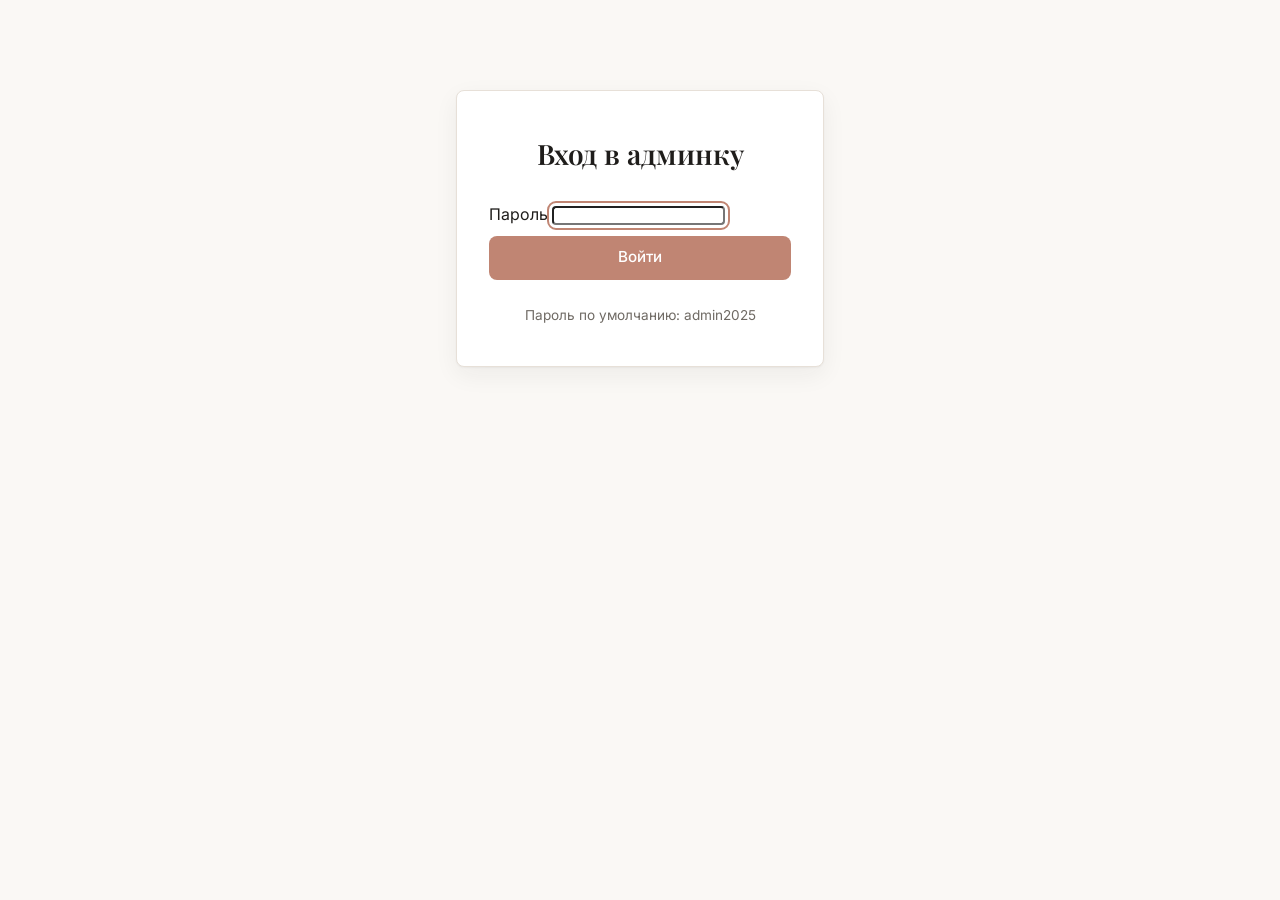
<file: admin.html>
<!DOCTYPE html>
<html lang="ru">
<head>
  <meta charset="UTF-8">
  <meta name="viewport" content="width=device-width, initial-scale=1">
  <title>Админка — Артём Акимов, фотограф</title>
  <meta name="theme-color" content="#faf8f5">
  <link rel="preconnect" href="https://fonts.googleapis.com">
  <link rel="preconnect" href="https://fonts.gstatic.com" crossorigin>
  <link href="https://fonts.googleapis.com/css2?family=Inter:wght@400;500;600&family=Playfair+Display:ital,wght@0,600;0,700;1,500&display=swap" rel="stylesheet">
  <link rel="stylesheet" href="style.css">
  <style>
    /* ============================================================
       Админ-панель — переопределения и дополнения
       ============================================================ */
    :root {
      --admin-sidebar-w: 260px;
    }

    .admin {
      display: grid;
      grid-template-columns: var(--admin-sidebar-w) 1fr;
      min-height: 100vh;
    }

    .admin__sidebar {
      background: var(--surface);
      border-right: 1px solid var(--line);
      display: flex;
      flex-direction: column;
      padding: 1.5rem 1rem;
      overflow-y: auto;
    }

    .admin__brand {
      font-family: var(--font-head);
      font-size: 1.25rem;
      font-weight: 600;
      color: var(--text);
      text-decoration: none;
      margin-bottom: 2rem;
      display: block;
    }

    .admin__nav {
      display: flex;
      flex-direction: column;
      gap: .25rem;
      margin-bottom: 2rem;
    }

    .admin__nav a {
      display: block;
      padding: .65rem 1rem;
      border-radius: var(--radius);
      color: var(--muted);
      text-decoration: none;
      font-size: .95rem;
      transition: background .2s, color .2s;
    }

    .admin__nav a:hover {
      background: rgba(192, 133, 115, .1);
      color: var(--accent-dark);
    }

    .admin__nav a.is-active {
      background: var(--accent);
      color: #fff;
    }

    .admin__main {
      padding: 2rem 3rem 4rem;
      overflow-y: auto;
      min-width: 0;
    }

    .admin__header {
      display: flex;
      align-items: center;
      justify-content: space-between;
      gap: 1rem;
      margin-bottom: 2rem;
    }

    .admin__section {
      display: none;
    }

    .admin__section--active {
      display: block;
    }

    .admin__section > h2 {
      margin-top: 0;
    }

    .admin__card {
      background: var(--surface);
      border: 1px solid var(--line);
      border-radius: var(--radius);
      padding: 1.5rem;
      margin-bottom: 1.5rem;
      box-shadow: var(--shadow);
    }

    .admin__card h3 {
      margin: 0 0 1rem;
      font-family: var(--font-head);
      font-size: 1.25rem;
      font-weight: 600;
    }

    .admin__form-row {
      display: grid;
      gap: 1rem;
      margin-bottom: 1rem;
    }

    @media (min-width: 640px) {
      .admin__form-row--wide {
        grid-template-columns: 2fr 1fr 1fr;
      }
      .admin__form-row--2 {
        grid-template-columns: 1fr 1fr;
      }
    }

    .admin label {
      display: block;
      font-weight: 500;
      font-size: .9rem;
      margin-bottom: .35rem;
    }

    .admin input[type="text"],
    .admin input[type="email"],
    .admin input[type="url"],
    .admin input[type="tel"],
    .admin input[type="password"],
    .admin input[type="file"],
    .admin select,
    .admin textarea {
      width: 100%;
      min-height: 44px;
      padding: .55rem .75rem;
      border: 1px solid var(--line);
      border-radius: var(--radius);
      font: inherit;
      color: var(--text);
      background: #fff;
    }

    .admin textarea {
      min-height: 88px;
      resize: vertical;
    }

    .admin label input,
    .admin label select,
    .admin label textarea {
      margin-top: .35rem;
    }

    .admin__file-list {
      display: grid;
      gap: 1rem;
    }

    .admin__file-item {
      display: grid;
      grid-template-columns: 110px 1fr auto;
      gap: 1rem;
      align-items: start;
      padding: 1rem;
      border: 1px solid var(--line);
      border-radius: var(--radius);
      background: #fff;
    }

    .admin__file-thumb {
      width: 100%;
      aspect-ratio: 1;
      object-fit: cover;
      border-radius: 6px;
      border: 1px solid var(--line);
      background: #f4f1ed;
    }

    .admin__file-info {
      display: flex;
      flex-direction: column;
      gap: .6rem;
      min-width: 0;
    }

    .admin__file-title {
      font-weight: 600;
      font-size: .95rem;
      white-space: nowrap;
      overflow: hidden;
      text-overflow: ellipsis;
    }

    .admin__file-meta {
      font-size: .8rem;
      color: var(--muted);
    }

    .admin__file-info label {
      margin: 0;
      font-size: .85rem;
      color: var(--muted);
    }

    .admin__file-info input,
    .admin__file-info select {
      min-height: 38px;
      padding: .35rem .5rem;
      font-size: .9rem;
      margin-top: .2rem;
    }

    .admin__file-actions {
      display: flex;
      flex-direction: column;
      gap: .4rem;
    }

    .admin__btn-danger {
      background: transparent;
      color: #a33a3a;
      border: 1px solid #e7d0cb;
      padding: .4rem .8rem;
      border-radius: var(--radius);
      cursor: pointer;
      font-size: .9rem;
      min-height: 38px;
    }

    .admin__btn-danger:hover {
      background: #fdeeea;
      border-color: #c08573;
    }

    .admin__btn-mini {
      background: #f4f1ed;
      border: 1px solid var(--line);
      color: var(--text);
      border-radius: var(--radius);
      padding: .3rem .6rem;
      min-height: 38px;
      cursor: pointer;
    }

    .admin__btn-mini:hover {
      border-color: var(--accent);
    }

    .admin__btn-mini:disabled {
      opacity: .4;
      cursor: default;
    }

    .admin__export pre {
      background: #fff;
      border: 1px solid var(--line);
      border-radius: var(--radius);
      padding: 1rem;
      overflow: auto;
      font-size: .85rem;
      font-family: ui-monospace, SFMono-Regular, Menlo, monospace;
      color: var(--text);
    }

    .admin__export textarea {
      font-family: ui-monospace, SFMono-Regular, Menlo, monospace;
      font-size: .82rem;
    }

    .admin__actions {
      display: flex;
      flex-wrap: wrap;
      gap: .75rem;
      margin-top: 1rem;
    }

    .admin__empty {
      text-align: center;
      padding: 3rem 1rem;
      color: var(--muted);
    }

    .admin__note {
      font-size: .85rem;
      color: var(--muted);
      line-height: 1.5;
    }

    .admin__stat {
      flex: 1;
      min-width: 120px;
      background: #f4f1ed;
      padding: 1rem;
      border-radius: var(--radius);
      text-align: center;
    }

    .admin__stat b {
      display: block;
      font-size: 1.75rem;
      color: var(--accent-dark);
    }

    .admin__stat span {
      font-size: .85rem;
      color: var(--muted);
    }

    /* Уведомления */
    .toast {
      position: fixed;
      bottom: 1.5rem;
      left: 50%;
      transform: translateX(-50%) translateY(100px);
      background: var(--text);
      color: #fff;
      padding: 1rem 1.5rem;
      border-radius: var(--radius);
      font-size: .95rem;
      opacity: 0;
      transition: transform .3s, opacity .3s;
      z-index: 100;
      pointer-events: none;
      max-width: calc(100vw - 2rem);
      text-align: center;
    }

    .toast--show {
      transform: translateX(-50%) translateY(0);
      opacity: 1;
    }

    /* Логин */
    .admin__login {
      max-width: 400px;
      margin: 10vh auto;
      padding: 0 1rem;
    }

    .admin__login-card {
      background: var(--surface);
      border: 1px solid var(--line);
      border-radius: var(--radius);
      padding: 2.5rem 2rem;
      box-shadow: var(--shadow);
    }

    .admin__login h1 {
      margin: 0 0 1.5rem;
      font-family: var(--font-head);
      font-size: 1.75rem;
      font-weight: 600;
      text-align: center;
    }

    .admin__login .btn {
      width: 100%;
      margin-top: .5rem;
    }

    .admin__login-hint {
      margin-top: 1.5rem;
      text-align: center;
      color: var(--muted);
      font-size: .85rem;
    }

    /* Мобильная версия */
    .admin__menu-btn {
      display: none;
      align-items: center;
      justify-content: center;
      width: 44px;
      height: 44px;
      background: var(--accent);
      color: #fff;
      border: none;
      border-radius: var(--radius);
      cursor: pointer;
      font-size: 1.2rem;
    }

    .admin__overlay {
      display: none;
      position: fixed;
      inset: 0;
      z-index: 55;
      background: rgba(31, 29, 27, .3);
    }

    @media (max-width: 860px) {
      .admin {
        grid-template-columns: 1fr;
      }
      .admin__sidebar {
        position: fixed;
        inset: 0;
        z-index: 60;
        transform: translateX(-100%);
        transition: transform .25s;
        box-shadow: var(--shadow);
        max-width: 300px;
      }
      .admin__sidebar--open {
        transform: none;
      }
      .admin__overlay--open {
        display: block;
      }
      .admin__menu-btn {
        display: inline-flex;
      }
      .admin__main {
        padding: 1.25rem 1rem 4rem;
      }
      .admin__file-item {
        grid-template-columns: 80px 1fr;
      }
      .admin__file-actions {
        grid-column: 1 / -1;
        flex-direction: row;
        flex-wrap: wrap;
      }
      .admin__header {
        position: sticky;
        top: 0;
        z-index: 10;
        background: var(--bg);
        margin: -1.25rem -1rem 1.5rem;
        padding: 1rem;
        border-bottom: 1px solid var(--line);
      }
    }
  </style>
</head>
<body>

  <a class="skip-link" href="#admin-content">Перейти к содержимому</a>

  <div class="admin">
    <nav class="admin__sidebar" id="adminSidebar" aria-label="Разделы админки">
      <a href="#dashboard" class="admin__brand">Артём Акимов</a>
      <div class="admin__nav">
        <a href="#dashboard" class="admin__nav-link is-active" data-section="dashboard">Главная</a>
        <a href="#gallery" class="admin__nav-link" data-section="gallery">Галерея</a>
        <a href="#pricing" class="admin__nav-link" data-section="pricing">Цены</a>
        <a href="#contacts" class="admin__nav-link" data-section="contacts">Контакты</a>
        <a href="#requests" class="admin__nav-link" data-section="requests">Заявки</a>
        <a href="#publish" class="admin__nav-link" data-section="publish">Публикация</a>
      </div>
      <a class="btn btn--secondary" href="index.html" target="_blank" rel="noopener" style="width:100%;margin-bottom:.75rem;">Открыть сайт ↗</a>
      <button class="btn btn--secondary" style="width:100%;" id="adminLogout">Выйти</button>
    </nav>

    <div class="admin__overlay" id="adminOverlay"></div>

    <main class="admin__main">
      <header class="admin__header">
        <button class="admin__menu-btn" id="adminMenuBtn" aria-label="Открыть меню" aria-expanded="false" aria-controls="adminSidebar">☰</button>
        <div>
          <strong id="adminUser">Администратор</strong>
          <div class="admin__note" id="storageStatus">—</div>
        </div>
      </header>

      <div id="admin-content" tabindex="-1">

        <!-- ===== Главная ===== -->
        <section id="section-dashboard" class="admin__section admin__section--active">
          <h2>Панель управления</h2>
          <p class="admin__note">Изменения сохраняются в браузере и сразу применяются к сайту на этом устройстве. Для публикации на хостинге используйте раздел «Публикация».</p>

          <div class="admin__card">
            <h3>Быстрые действия</h3>
            <div class="admin__actions">
              <button class="btn btn--primary" data-goto="gallery">Добавить фото</button>
              <button class="btn btn--secondary" data-goto="pricing">Изменить цены</button>
              <button class="btn btn--secondary" data-goto="contacts">Изменить контакты</button>
              <button class="btn btn--secondary" data-goto="requests">Заявки</button>
            </div>
          </div>

          <div class="admin__card">
            <h3>Статистика галереи</h3>
            <div style="display:flex;gap:1rem;flex-wrap:wrap;">
              <div class="admin__stat"><b id="statTotal">0</b><span>всего фото</span></div>
              <div class="admin__stat"><b id="statWeddings">0</b><span>свадьбы</span></div>
              <div class="admin__stat"><b id="statFamilies">0</b><span>семьи</span></div>
              <div class="admin__stat"><b id="statKids">0</b><span>дети</span></div>
            </div>
          </div>

          <div class="admin__card">
            <h3>Как это работает</h3>
            <ol class="admin__note" style="margin:0;padding-left:1.25rem;">
              <li>Добавьте фото, укажите категорию и alt-описание.</li>
              <li>Измените цены и контакты в соответствующих разделах.</li>
              <li>Откройте <code>index.html</code> — данные подставятся автоматически.</li>
              <li>Для хостинга скачайте <code>data.json</code> в разделе «Публикация» и положите рядом с <code>index.html</code>.</li>
            </ol>
          </div>
        </section>

        <!-- ===== Галерея ===== -->
        <section id="section-gallery" class="admin__section">
          <div style="display:flex;flex-wrap:wrap;justify-content:space-between;align-items:center;gap:1rem;margin-bottom:1.5rem;">
            <h2 style="margin:0;">Галерея</h2>
            <button class="btn btn--primary" id="btnAddPhoto">+ Добавить фото</button>
          </div>

          <form id="addPhotoForm" class="admin__card" style="display:none;">
            <h3>Новое фото</h3>
            <div class="admin__form-row admin__form-row--2">
              <div>
                <label for="photoFile">Изображение</label>
                <input type="file" id="photoFile" accept="image/*" required>
              </div>
              <div>
                <label for="photoCategory">Категория</label>
                <select id="photoCategory" required>
                  <option value="weddings">Свадьбы</option>
                  <option value="families">Семьи</option>
                  <option value="kids">Дети</option>
                </select>
              </div>
            </div>
            <div class="admin__form-row">
              <div>
                <label for="photoAlt">Alt-описание (для доступности и SEO)</label>
                <input type="text" id="photoAlt" required placeholder="Например: свадебная церемония в Москве, обмен кольцами">
              </div>
            </div>
            <div id="photoPreview"></div>
            <div class="admin__actions">
              <button type="submit" class="btn btn--primary">Загрузить фото</button>
              <button type="button" class="btn btn--secondary" id="btnCancelPhoto">Отмена</button>
            </div>
            <p class="admin__note" style="margin-bottom:0;">Фото автоматически сжимается до 1200 px по длинной стороне, чтобы поместиться в хранилище браузера (ориентир — 20–25 фото).</p>
          </form>

          <div id="photoList" class="admin__file-list"></div>
          <div id="photoListEmpty" class="admin__empty" hidden>
            <p>Фотографий нет. Нажмите «Добавить фото».</p>
          </div>

          <div class="admin__card" style="margin-top:1.5rem;">
            <h3>Сброс галереи</h3>
            <p class="admin__note" style="margin-top:0;">Вернуть исходные 14 фотографий из папки <code>img/</code>. Все добавленные и изменённые фото будут удалены.</p>
            <button class="admin__btn-danger" id="btnResetPhotos" type="button">Сбросить к фото сайта</button>
          </div>
        </section>

        <!-- ===== Цены ===== -->
        <section id="section-pricing" class="admin__section">
          <h2>Цены</h2>
          <p class="admin__note">Изменения появятся на сайте сразу после сохранения и обновления страницы.</p>

          <form id="pricingForm">
            <div class="admin__card" data-plan-card="love-story">
              <h3>Love-story</h3>
              <div class="admin__form-row admin__form-row--2">
                <div><label>Название<input type="text" name="name"></label></div>
                <div><label>Цена<input type="text" name="price" placeholder="12 000 ₽"></label></div>
              </div>
              <div class="admin__form-row"><div><label>Описание<textarea name="desc" rows="3"></textarea></label></div></div>
              <div class="admin__form-row"><div><label>Что входит (по пункту в строке)<textarea name="includes" rows="4"></textarea></label></div></div>
            </div>

            <div class="admin__card" data-plan-card="wedding-day">
              <h3>Свадебный день</h3>
              <div class="admin__form-row admin__form-row--2">
                <div><label>Название<input type="text" name="name"></label></div>
                <div><label>Цена<input type="text" name="price" placeholder="40 000 ₽"></label></div>
              </div>
              <div class="admin__form-row"><div><label>Описание<textarea name="desc" rows="3"></textarea></label></div></div>
              <div class="admin__form-row"><div><label>Что входит (по пункту в строке)<textarea name="includes" rows="5"></textarea></label></div></div>
            </div>

            <div class="admin__card" data-plan-card="family">
              <h3>Семейная</h3>
              <div class="admin__form-row admin__form-row--2">
                <div><label>Название<input type="text" name="name"></label></div>
                <div><label>Цена<input type="text" name="price" placeholder="10 000 ₽"></label></div>
              </div>
              <div class="admin__form-row"><div><label>Описание<textarea name="desc" rows="3"></textarea></label></div></div>
              <div class="admin__form-row"><div><label>Что входит (по пункту в строке)<textarea name="includes" rows="4"></textarea></label></div></div>
            </div>

            <div class="admin__actions" style="margin-bottom:2rem;">
              <button type="submit" class="btn btn--primary">Сохранить цены</button>
              <button type="button" class="btn btn--secondary" id="btnResetPricing">Сбросить к исходным</button>
            </div>
          </form>
        </section>

        <!-- ===== Контакты ===== -->
        <section id="section-contacts" class="admin__section">
          <h2>Контакты</h2>
          <p class="admin__note">Эти данные подставляются в блок «Свяжитесь со мной».</p>

          <form id="contactsForm">
            <div class="admin__card">
              <div class="admin__form-row admin__form-row--2">
                <div><label for="contactCity">Город</label><input type="text" id="contactCity" name="city" placeholder="Москва"></div>
                <div><label for="contactPhone">Телефон</label><input type="tel" id="contactPhone" name="phone" placeholder="+7 (900) 000-00-00"></div>
              </div>
              <div class="admin__form-row admin__form-row--2">
                <div><label for="contactEmail">Email</label><input type="email" id="contactEmail" name="email" placeholder="hello@example.com"></div>
                <div><label for="contactVk">Профиль ВКонтакте</label><input type="url" id="contactVk" name="vk" placeholder="https://vk.com/username"></div>
              </div>
              <div class="admin__actions">
                <button type="submit" class="btn btn--primary">Сохранить контакты</button>
                <button type="button" class="btn btn--secondary" id="btnResetContacts">Сбросить к исходным</button>
              </div>
            </div>
          </form>
        </section>

        <!-- ===== Заявки ===== -->
        <section id="section-requests" class="admin__section">
          <h2>Заявки</h2>
          <p class="admin__note">Форма на сайте отправляет заявки в облачную функцию, а она дописывает строку в Excel-файл на Яндекс Диске. Заявки не хранятся в браузере.</p>

          <div class="admin__card">
            <h3>Подключение</h3>
            <div class="admin__form-row admin__form-row--2">
              <div>
                <label for="ydFolder">Адрес папки на Яндекс Диске (из строки браузера)</label>
                <input type="url" id="ydFolder" readonly placeholder="Не указана в yandex-config.js">
              </div>
              <div>
                <label for="ydEndpoint">Адрес функции приёма заявок</label>
                <input type="url" id="ydEndpoint" readonly placeholder="Не указан в yandex-config.js">
              </div>
            </div>
            <p class="admin__note" style="margin-bottom:0;">Оба значения задаются в файле <code>yandex-config.js</code> в корне проекта. Для папки укажите адрес из строки браузера (<code>disk.yandex.ru/client/disk/...</code>), а не публичную ссылку <code>/d/...</code> — публичная ссылка откроет заявки всем. После правки закоммитьте файл.</p>
            <div class="admin__actions" style="margin-top:1.25rem;">
              <a class="btn btn--primary" id="btnOpenFolder" href="#" target="_blank" rel="noopener noreferrer">Открыть папку на Диске</a>
              <button class="btn btn--secondary" id="btnCheckRequests" type="button">Проверить подключение</button>
              <button class="btn btn--secondary" id="btnTestRequest" type="button">Отправить тестовую заявку</button>
            </div>
            <p class="admin__note" id="requestsStatus" role="status" aria-live="polite" style="margin:1rem 0 0;">Проверяю настройки…</p>
          </div>

          <div class="admin__card">
            <h3>Как это работает</h3>
            <ol class="admin__note" style="margin:0;padding-left:1.25rem;">
              <li>Посетитель заполняет форму на сайте и подтверждает согласие на обработку данных.</li>
              <li>Заявка уходит в Yandex Cloud Function — небольшой серверный обработчик.</li>
              <li>Функция создаёт или дополняет файл <code>Заявки.xlsx</code> в указанной папке Яндекс Диска.</li>
              <li>Excel-файл открывается в Яндекс Диске, Excel, LibreOffice или Google Таблицах.</li>
            </ol>
            <p class="admin__note">Файл: <code id="ydFileName">Заявки.xlsx</code>. Папка должна существовать заранее; файл создаётся при первой заявке.</p>
            <p class="admin__note" style="margin-bottom:0;">OAuth-токен Яндекс Диска хранится только в переменных окружения функции и никогда не попадает в браузер или репозиторий. Пошаговая настройка — в <code>README.md</code>, раздел «Сбор заявок в Excel на Яндекс Диске».</p>
          </div>
        </section>

        <!-- ===== Публикация ===== -->
        <section id="section-publish" class="admin__section">
          <h2>Публикация</h2>

          <div class="admin__card">
            <h3>Как изменения попадают на сайт</h3>
            <ol class="admin__note" style="margin:0;padding-left:1.25rem;">
              <li><strong>На этом устройстве</strong> — автоматически: сайт читает данные из хранилища браузера (ключи <code>akimov_photos</code>, <code>akimov_pricing</code>, <code>akimov_contacts</code>).</li>
              <li><strong>На хостинге</strong> — скачайте <code>data.json</code> ниже и положите его в одну папку с <code>index.html</code>. Файл читается, если в браузере посетителя ещё нет локальных данных.</li>
            </ol>
            <p class="admin__note" style="margin-bottom:0;">Важно: браузер делится <code>localStorage</code> только между страницами одного адреса. Если открываете файлы напрямую (<code>file://</code>), запустите <code>start-server.bat</code> из папки проекта — он откроет <code>http://localhost:8000/admin.html</code>, и сайт будет читать те же данные.</p>
          </div>

          <div class="admin__card admin__export">
            <h3>data.json</h3>
            <p class="admin__note" style="margin-top:0;">Единый файл со всеми фото, ценами и контактами.</p>
            <div class="admin__actions">
              <button class="btn btn--primary" id="btnDownloadJson" type="button">Скачать data.json</button>
              <button class="btn btn--secondary" id="btnCopyJson" type="button">Скопировать JSON</button>
            </div>
            <div class="admin__form-row" style="margin-top:1.5rem;">
              <div>
                <label for="importFile">Загрузить data.json (восстановление)</label>
                <input type="file" id="importFile" accept="application/json,.json">
              </div>
            </div>
          </div>

          <div class="admin__card admin__export">
            <h3>HTML галереи (необязательно)</h3>
            <p class="admin__note" style="margin-top:0;">Нужен, только если хотите «зашить» фото прямо в <code>index.html</code> без <code>content.js</code>.</p>
            <textarea id="exportHtml" readonly rows="12"></textarea>
            <div class="admin__actions">
              <button class="btn btn--secondary" id="btnCopyHtml" type="button">Скопировать HTML</button>
            </div>
          </div>
        </section>

      </div>
    </main>
  </div>

  <div class="toast" id="toast" role="status" aria-live="polite"></div>

  <script src="yandex-config.js"></script>
  <script>
    /* ============================================================
       Админ-панель статического сайта.
       Данные: localStorage → сайт читает их через content.js.
       ============================================================ */
    (() => {
      'use strict';

      const PASSWORD = 'admin2025'; // смените на свой пароль
      const KEYS = {
        photos: 'akimov_photos',
        pricing: 'akimov_pricing',
        contacts: 'akimov_contacts',
      };
      const MAX_SIDE = 1200;
      const JPEG_QUALITY = 0.78;

      const DEFAULT_PHOTOS = [
        { id: 1, src: 'img/image (1).jpeg', category: 'weddings', alt: 'Свадебная церемония в Москве — жених и невеста обмениваются кольцами', span: 34 },
        { id: 2, src: 'img/image (2).jpeg', category: 'weddings', alt: 'Первый танец молодожёнов на свадьбе в Подмосковье', span: 38 },
        { id: 3, src: 'img/image (3).jpeg', category: 'weddings', alt: 'Невеста на сборах — момент перед выходом к жениху', span: 28 },
        { id: 4, src: 'img/image (4).jpeg', category: 'weddings', alt: 'Свадебный портрет пары на закате в парке', span: 21 },
        { id: 5, src: 'img/image (5).jpeg', category: 'weddings', alt: 'Эмоции гостей на свадьбе — родители вытирают слёзы', span: 34 },
        { id: 6, src: 'img/image (1).jpeg', category: 'weddings', alt: 'Пара обнимается на крыше с видом на Москву', span: 38 },
        { id: 7, src: 'img/image (2).jpeg', category: 'families', alt: 'Семейная фотосессия с двумя детьми в московском парке', span: 34 },
        { id: 8, src: 'img/image (3).jpeg', category: 'families', alt: 'Родители с малышом на руках — тёплый кадр дома', span: 38 },
        { id: 9, src: 'img/image (4).jpeg', category: 'families', alt: 'Семья гуляет по осеннему парку в Москве', span: 28 },
        { id: 10, src: 'img/image (5).jpeg', category: 'families', alt: 'Мама и дочка смеются на семейной съёмке', span: 21 },
        { id: 11, src: 'img/image (1).jpeg', category: 'kids', alt: 'Детский портрет — ребёнок играет в парке', span: 34 },
        { id: 12, src: 'img/image (2).jpeg', category: 'kids', alt: 'Малыш в кроватке — newborn-съёмка дома', span: 38 },
        { id: 13, src: 'img/image (3).jpeg', category: 'kids', alt: 'Ребёнок бежит по траве на закате', span: 28 },
        { id: 14, src: 'img/image (4).jpeg', category: 'kids', alt: 'Love-story пары на Патриарших прудах', span: 21 },
      ];

      const DEFAULT_PRICING = {
        'love-story': {
          name: 'Love-story',
          price: '12 000 ₽',
          desc: 'Прогулка для двоих — по Москве, в парке или на вашей любимой локации. Без спешки, без большого количества людей, только вы и я с камерой. Подойдёт для пар, которые хотят живые кадры без свадебной суеты.',
          includes: ['1–2 часа съёмки', '40–60 обработанных фото', 'все исходники', 'срок отдачи 2–3 недели'],
        },
        'wedding-day': {
          name: 'Свадебный день',
          price: '40 000 ₽',
          desc: 'Полный репортаж вашего дня — от сборов невесты до финального танца. Я не пропущу ни взгляды родителей, ни смех подружек, ни тихие минуты, когда вы остаётесь вдвоём. Самый честный способ сохранить свадьбу такой, какой она была.',
          includes: ['8–10 часов съёмки', '300–500 обработанных фото', 'все исходники', 'предсвадебная love-story в подарок', 'срок отдачи 4–6 недель'],
        },
        family: {
          name: 'Семейная',
          price: '10 000 ₽',
          desc: 'Съёмка для семьи с детьми — дома, в парке или на вашей любимой площадке. Я не тороплю и не заставляю позировать: играю с детьми, разговариваю с вами и ловлю моменты, которые обычно остаются за кадром.',
          includes: ['1–2 часа съёмки', '50–70 обработанных фото', 'все исходники', 'срок отдачи 2–4 недели'],
        },
      };

      const DEFAULT_CONTACTS = {
        city: 'Москва',
        phone: '+7 (900) 000-00-00',
        email: 'hello@example.com',
        vk: 'https://vk.com/username',
      };

      /* ---------- Авторизация ---------- */
      function isAuthenticated() {
        try {
          return sessionStorage.getItem('akimov_admin') === '1';
        } catch (err) {
          return false;
        }
      }

      function showLogin() {
        document.body.innerHTML = `
          <div class="admin__login">
            <div class="admin__login-card">
              <h1>Вход в админку</h1>
              <label for="adminPassword">Пароль</label>
              <input type="password" id="adminPassword" autocomplete="current-password">
              <button class="btn btn--primary" id="btnLogin">Войти</button>
              <p class="admin__login-hint">Пароль по умолчанию: admin2025</p>
            </div>
          </div>
        `;

        const input = document.getElementById('adminPassword');
        const submit = () => {
          if (input.value === PASSWORD) {
            try {
              sessionStorage.setItem('akimov_admin', '1');
            } catch (err) {
              /* игнорируем */
            }
            location.reload();
          } else {
            alert('Неверный пароль');
            input.select();
          }
        };

        document.getElementById('btnLogin').addEventListener('click', submit);
        input.addEventListener('keydown', (e) => {
          if (e.key === 'Enter') submit();
        });
        input.focus();
      }

      if (!isAuthenticated()) {
        showLogin();
        return;
      }

      /* ---------- State ---------- */
      function clone(value) {
        return JSON.parse(JSON.stringify(value));
      }

      function readStore(key) {
        try {
          const raw = localStorage.getItem(key);
          return raw ? JSON.parse(raw) : null;
        } catch (err) {
          console.warn('Не удалось прочитать', key, err);
          return null;
        }
      }

      function writeStore(key, value) {
        try {
          localStorage.setItem(key, JSON.stringify(value));
          return true;
        } catch (err) {
          console.error('Не удалось сохранить', key, err);
          notify('Хранилище браузера заполнено. Удалите часть фото или уменьшите их размер.');
          return false;
        }
      }

      function normalizePricing(stored) {
        const base = clone(DEFAULT_PRICING);
        if (!stored || typeof stored !== 'object') return base;

        Object.keys(base).forEach((plan) => {
          const data = stored[plan];
          if (!data || typeof data !== 'object') return;
          base[plan] = {
            name: typeof data.name === 'string' ? data.name : base[plan].name,
            price: typeof data.price === 'string' ? data.price : base[plan].price,
            desc: typeof data.desc === 'string' ? data.desc : base[plan].desc,
            includes: Array.isArray(data.includes) ? data.includes : base[plan].includes,
          };
        });
        return base;
      }

      let photos = readStore(KEYS.photos);
      if (!Array.isArray(photos) || photos.length === 0) photos = clone(DEFAULT_PHOTOS);

      let pricing = normalizePricing(readStore(KEYS.pricing));
      let contacts = Object.assign(clone(DEFAULT_CONTACTS), readStore(KEYS.contacts) || {});

      /* ---------- DOM ---------- */
      const sections = document.querySelectorAll('.admin__section');
      const navLinks = document.querySelectorAll('.admin__nav-link');
      const sidebar = document.getElementById('adminSidebar');
      const overlay = document.getElementById('adminOverlay');
      const menuBtn = document.getElementById('adminMenuBtn');
      const logoutBtn = document.getElementById('adminLogout');
      const toast = document.getElementById('toast');
      const storageStatus = document.getElementById('storageStatus');

      const photoList = document.getElementById('photoList');
      const photoListEmpty = document.getElementById('photoListEmpty');
      const addPhotoForm = document.getElementById('addPhotoForm');
      const btnAddPhoto = document.getElementById('btnAddPhoto');
      const btnCancelPhoto = document.getElementById('btnCancelPhoto');
      const btnResetPhotos = document.getElementById('btnResetPhotos');
      const photoFile = document.getElementById('photoFile');
      const photoCategory = document.getElementById('photoCategory');
      const photoAlt = document.getElementById('photoAlt');
      const photoPreview = document.getElementById('photoPreview');

      const pricingForm = document.getElementById('pricingForm');
      const btnResetPricing = document.getElementById('btnResetPricing');
      const contactsForm = document.getElementById('contactsForm');
      const btnResetContacts = document.getElementById('btnResetContacts');

      const exportHtml = document.getElementById('exportHtml');
      const btnCopyHtml = document.getElementById('btnCopyHtml');
      const btnDownloadJson = document.getElementById('btnDownloadJson');
      const btnCopyJson = document.getElementById('btnCopyJson');
      const importFile = document.getElementById('importFile');

      const ydConfig = window.YANDEX_DISK || {};
      const ydFolder = document.getElementById('ydFolder');
      const ydEndpoint = document.getElementById('ydEndpoint');
      const ydFileName = document.getElementById('ydFileName');
      const btnOpenFolder = document.getElementById('btnOpenFolder');
      const btnCheckRequests = document.getElementById('btnCheckRequests');
      const btnTestRequest = document.getElementById('btnTestRequest');
      const requestsStatus = document.getElementById('requestsStatus');

      const statEls = {
        total: document.getElementById('statTotal'),
        weddings: document.getElementById('statWeddings'),
        families: document.getElementById('statFamilies'),
        kids: document.getElementById('statKids'),
      };

      /* ---------- Утилиты ---------- */
      function escapeHtml(value) {
        return String(value == null ? '' : value).replace(/[&<>"']/g, (ch) => ({
          '&': '&amp;', '<': '&lt;', '>': '&gt;', '"': '&quot;', "'": '&#39;',
        }[ch]));
      }

      function notify(message) {
        toast.textContent = message;
        toast.classList.add('toast--show');
        clearTimeout(notify.timer);
        notify.timer = setTimeout(() => toast.classList.remove('toast--show'), 3200);
      }

      function nextPhotoId() {
        return photos.reduce((max, photo) => Math.max(max, Number(photo.id) || 0), 0) + 1;
      }

      function updateStorageStatus() {
        let bytes = 0;
        Object.values(KEYS).forEach((key) => {
          try {
            bytes += (localStorage.getItem(key) || '').length;
          } catch (err) {
            /* игнорируем */
          }
        });
        const mb = (bytes / 1024 / 1024).toFixed(2);
        storageStatus.textContent = photos.length + ' фото · ' + mb + ' МБ в хранилище браузера';
      }

      /* ---------- Навигация ---------- */
      function showSection(id) {
        sections.forEach((section) => {
          section.classList.toggle('admin__section--active', section.id === 'section-' + id);
        });
        navLinks.forEach((link) => {
          link.classList.toggle('is-active', link.dataset.section === id);
        });
        closeSidebar();
        window.scrollTo({ top: 0, behavior: 'smooth' });
      }

      function closeSidebar() {
        sidebar.classList.remove('admin__sidebar--open');
        overlay.classList.remove('admin__overlay--open');
        menuBtn.setAttribute('aria-expanded', 'false');
      }

      menuBtn.addEventListener('click', () => {
        const open = !sidebar.classList.contains('admin__sidebar--open');
        sidebar.classList.toggle('admin__sidebar--open', open);
        overlay.classList.toggle('admin__overlay--open', open);
        menuBtn.setAttribute('aria-expanded', String(open));
      });
      overlay.addEventListener('click', closeSidebar);
      logoutBtn.addEventListener('click', () => {
        try {
          sessionStorage.removeItem('akimov_admin');
        } catch (err) {
          /* игнорируем */
        }
        location.reload();
      });

      navLinks.forEach((link) => {
        link.addEventListener('click', (e) => {
          e.preventDefault();
          showSection(link.dataset.section);
        });
      });

      document.querySelectorAll('[data-goto]').forEach((button) => {
        button.addEventListener('click', () => showSection(button.dataset.goto));
      });

      /* ---------- Галерея ---------- */
      function renderGallery() {
        photoList.innerHTML = '';
        photoListEmpty.hidden = photos.length > 0;

        photos.forEach((photo, index) => {
          const item = document.createElement('div');
          item.className = 'admin__file-item';

          const thumb = document.createElement('img');
          thumb.className = 'admin__file-thumb';
          thumb.src = photo.src;
          thumb.alt = photo.alt || '';
          thumb.loading = 'lazy';

          const info = document.createElement('div');
          info.className = 'admin__file-info';
          info.innerHTML =
            '<div class="admin__file-title">Фото ' + (index + 1) + '</div>' +
            '<div class="admin__file-meta">' + (photo.width && photo.height ? photo.width + '×' + photo.height + ' px' : 'изображение') + '</div>' +
            '<label>Категория<select data-category-id="' + photo.id + '">' +
              '<option value="weddings"' + (photo.category === 'weddings' ? ' selected' : '') + '>Свадьбы</option>' +
              '<option value="families"' + (photo.category === 'families' ? ' selected' : '') + '>Семьи</option>' +
              '<option value="kids"' + (photo.category === 'kids' ? ' selected' : '') + '>Дети</option>' +
            '</select></label>' +
            '<label>Alt-описание<input type="text" data-alt-id="' + photo.id + '" value="' + escapeHtml(photo.alt) + '"></label>';

          const actions = document.createElement('div');
          actions.className = 'admin__file-actions';
          actions.innerHTML =
            '<button class="admin__btn-mini" data-move-id="' + photo.id + '" data-dir="-1" title="Выше" aria-label="Переместить фото выше" ' + (index === 0 ? 'disabled' : '') + '>↑</button>' +
            '<button class="admin__btn-mini" data-move-id="' + photo.id + '" data-dir="1" title="Ниже" aria-label="Переместить фото ниже" ' + (index === photos.length - 1 ? 'disabled' : '') + '>↓</button>' +
            '<button class="admin__btn-danger" data-delete-id="' + photo.id + '" aria-label="Удалить фото">Удалить</button>';

          item.append(thumb, info, actions);
          photoList.appendChild(item);
        });

        updateStorageStatus();
      }

      function renderStats() {
        const byCat = photos.reduce((acc, photo) => {
          acc[photo.category] = (acc[photo.category] || 0) + 1;
          return acc;
        }, {});
        statEls.total.textContent = photos.length;
        statEls.weddings.textContent = byCat.weddings || 0;
        statEls.families.textContent = byCat.families || 0;
        statEls.kids.textContent = byCat.kids || 0;
      }

      function savePhotos() {
        writeStore(KEYS.photos, photos);
        renderGallery();
        renderStats();
        renderExport();
      }

      photoList.addEventListener('change', (e) => {
        const categoryId = e.target.dataset.categoryId;
        const altId = e.target.dataset.altId;

        if (categoryId) {
          const photo = photos.find((p) => String(p.id) === categoryId);
          if (photo) {
            photo.category = e.target.value;
            savePhotos();
            notify('Категория обновлена');
          }
        }

        if (altId) {
          const photo = photos.find((p) => String(p.id) === altId);
          if (photo) {
            photo.alt = e.target.value.trim();
            savePhotos();
            notify('Описание обновлено');
          }
        }
      });

      photoList.addEventListener('click', (e) => {
        const deleteBtn = e.target.closest('[data-delete-id]');
        if (deleteBtn) {
          const id = deleteBtn.dataset.deleteId;
          if (confirm('Удалить это фото из галереи?')) {
            photos = photos.filter((p) => String(p.id) !== id);
            savePhotos();
            notify('Фото удалено');
          }
          return;
        }

        const moveBtn = e.target.closest('[data-move-id]');
        if (moveBtn) {
          const id = moveBtn.dataset.moveId;
          const dir = Number(moveBtn.dataset.dir);
          const index = photos.findIndex((p) => String(p.id) === id);
          const target = index + dir;
          if (index !== -1 && target >= 0 && target < photos.length) {
            const [moved] = photos.splice(index, 1);
            photos.splice(target, 0, moved);
            savePhotos();
          }
        }
      });

      btnAddPhoto.addEventListener('click', () => {
        addPhotoForm.style.display = 'block';
        addPhotoForm.scrollIntoView({ behavior: 'smooth', block: 'start' });
        photoFile.focus();
      });

      btnCancelPhoto.addEventListener('click', () => {
        addPhotoForm.reset();
        photoPreview.innerHTML = '';
        addPhotoForm.style.display = 'none';
      });

      function compressImage(file) {
        return new Promise((resolve, reject) => {
          const reader = new FileReader();
          reader.onerror = () => reject(new Error('Не удалось прочитать файл'));
          reader.onload = () => {
            const img = new Image();
            img.onerror = () => reject(new Error('Не удалось открыть изображение'));
            img.onload = () => {
              const scale = Math.min(1, MAX_SIDE / Math.max(img.width, img.height));
              const width = Math.max(1, Math.round(img.width * scale));
              const height = Math.max(1, Math.round(img.height * scale));

              const canvas = document.createElement('canvas');
              canvas.width = width;
              canvas.height = height;
              const ctx = canvas.getContext('2d');
              ctx.fillStyle = '#faf8f5';
              ctx.fillRect(0, 0, width, height);
              ctx.drawImage(img, 0, 0, width, height);

              resolve({
                dataUrl: canvas.toDataURL('image/jpeg', JPEG_QUALITY),
                width,
                height,
              });
            };
            img.src = reader.result;
          };
          reader.readAsDataURL(file);
        });
      }

      photoFile.addEventListener('change', async (e) => {
        const file = e.target.files[0];
        photoPreview.innerHTML = '';
        if (!file) return;

        if (!file.type.startsWith('image/')) {
          notify('Выберите файл изображения');
          photoFile.value = '';
          return;
        }

        photoPreview.innerHTML = '<p class="admin__note">Сжимаю изображение…</p>';

        try {
          const result = await compressImage(file);
          photoPreview.dataset.url = result.dataUrl;
          photoPreview.dataset.width = result.width;
          photoPreview.dataset.height = result.height;
          photoPreview.innerHTML = '';

          const preview = document.createElement('img');
          preview.src = result.dataUrl;
          preview.alt = 'Предпросмотр';
          preview.style.cssText = 'max-width:220px;border:1px solid var(--line);border-radius:var(--radius);display:block;';
          photoPreview.appendChild(preview);

          const meta = document.createElement('p');
          meta.className = 'admin__note';
          meta.textContent = result.width + '×' + result.height + ' px · ' + Math.round(result.dataUrl.length / 1024) + ' КБ';
          photoPreview.appendChild(meta);
        } catch (err) {
          console.error(err);
          notify(err.message || 'Не удалось обработать изображение');
        }
      });

      addPhotoForm.addEventListener('submit', (e) => {
        e.preventDefault();

        if (!photoPreview.dataset.url) {
          notify('Сначала выберите изображение');
          return;
        }

        const alt = photoAlt.value.trim();
        if (!alt) {
          notify('Введите alt-описание');
          photoAlt.focus();
          return;
        }

        photos.push({
          id: nextPhotoId(),
          src: photoPreview.dataset.url,
          category: photoCategory.value,
          alt,
          width: Number(photoPreview.dataset.width) || 1400,
          height: Number(photoPreview.dataset.height) || 1400,
          span: [34, 38, 28, 21][photos.length % 4],
        });

        savePhotos();

        addPhotoForm.reset();
        photoPreview.innerHTML = '';
        delete photoPreview.dataset.url;
        addPhotoForm.style.display = 'none';
        notify('Фото добавлено — откройте сайт, оно уже там');
      });

      btnResetPhotos.addEventListener('click', () => {
        if (!confirm('Вернуть исходные 14 фото? Все изменения галереи будут потеряны.')) return;
        photos = clone(DEFAULT_PHOTOS);
        savePhotos();
        notify('Галерея сброшена к исходной');
      });

      /* ---------- Цены ---------- */
      function fillPricingForm() {
        pricingForm.querySelectorAll('[data-plan-card]').forEach((card) => {
          const data = pricing[card.dataset.planCard];
          if (!data) return;
          card.querySelector('[name="name"]').value = data.name || '';
          card.querySelector('[name="price"]').value = data.price || '';
          card.querySelector('[name="desc"]').value = data.desc || '';
          card.querySelector('[name="includes"]').value = (data.includes || []).join('\n');
        });
      }

      function collectPricingForm() {
        const result = {};
        pricingForm.querySelectorAll('[data-plan-card]').forEach((card) => {
          const includes = card.querySelector('[name="includes"]').value
            .split('\n')
            .map((line) => line.trim())
            .filter(Boolean);

          result[card.dataset.planCard] = {
            name: card.querySelector('[name="name"]').value.trim(),
            price: card.querySelector('[name="price"]').value.trim(),
            desc: card.querySelector('[name="desc"]').value.trim(),
            includes,
          };
        });
        return result;
      }

      pricingForm.addEventListener('submit', (e) => {
        e.preventDefault();
        pricing = collectPricingForm();
        if (writeStore(KEYS.pricing, pricing)) {
          notify('Цены сохранены — сайт обновится автоматически');
        }
      });

      btnResetPricing.addEventListener('click', () => {
        if (!confirm('Вернуть исходные цены и описания?')) return;
        pricing = clone(DEFAULT_PRICING);
        writeStore(KEYS.pricing, pricing);
        fillPricingForm();
        notify('Цены сброшены к исходным');
      });

      /* ---------- Контакты ---------- */
      function fillContactsForm() {
        contactsForm.elements.city.value = contacts.city || '';
        contactsForm.elements.phone.value = contacts.phone || '';
        contactsForm.elements.email.value = contacts.email || '';
        contactsForm.elements.vk.value = contacts.vk || '';
      }

      contactsForm.addEventListener('submit', (e) => {
        e.preventDefault();
        contacts = {
          city: contactsForm.elements.city.value.trim(),
          phone: contactsForm.elements.phone.value.trim(),
          email: contactsForm.elements.email.value.trim(),
          vk: contactsForm.elements.vk.value.trim(),
        };
        if (writeStore(KEYS.contacts, contacts)) {
          notify('Контакты сохранены — сайт обновится автоматически');
        }
      });

      btnResetContacts.addEventListener('click', () => {
        if (!confirm('Вернуть исходные контакты?')) return;
        contacts = clone(DEFAULT_CONTACTS);
        writeStore(KEYS.contacts, contacts);
        fillContactsForm();
        notify('Контакты сброшены к исходным');
      });

      /* ---------- Заявки в Excel на Яндекс Диске ---------- */
      const requestsEndpoint = String(ydConfig.endpoint || '').trim();
      const requestsFolder = String(ydConfig.folderUrl || '').trim();

      function setRequestsStatus(message, kind) {
        requestsStatus.textContent = message;
        requestsStatus.style.color = kind === 'error'
          ? '#a4453c'
          : kind === 'success'
            ? '#2f6b46'
            : '';
      }

      function initRequests() {
        ydFolder.value = requestsFolder;
        ydEndpoint.value = requestsEndpoint;
        ydFileName.textContent = ydConfig.fileName || 'Заявки.xlsx';

        if (requestsFolder) {
          btnOpenFolder.href = requestsFolder;
        } else {
          btnOpenFolder.removeAttribute('href');
          btnOpenFolder.setAttribute('aria-disabled', 'true');
          btnOpenFolder.style.opacity = '.55';
          btnOpenFolder.style.pointerEvents = 'none';
        }

        if (!requestsEndpoint && !requestsFolder) {
          setRequestsStatus('Сбор заявок не настроен: заполните folderUrl и endpoint в yandex-config.js.', 'error');
        } else if (!requestsEndpoint) {
          setRequestsStatus('Ссылка на папку указана, но адрес функции приёма заявок (endpoint) пуст.', 'error');
        } else if (!requestsFolder) {
          setRequestsStatus('Функция указана, но нет ссылки на папку Яндекс Диска (folderUrl).', 'error');
        } else if (/\/d\//i.test(requestsFolder)) {
          setRequestsStatus(
            'Внимание: указана публичная ссылка на папку (/d/...). Любой, кто её знает, сможет открыть заявки. ' +
            'Замените folderUrl на адрес из строки браузера: https://disk.yandex.ru/client/disk/...',
            'error'
          );
        } else {
          setRequestsStatus('Настройки загружены. Нажмите «Проверить подключение».');
        }
      }

      async function checkRequests() {
        if (!requestsEndpoint) {
          setRequestsStatus('Сначала укажите endpoint в yandex-config.js.', 'error');
          return;
        }

        btnCheckRequests.disabled = true;
        setRequestsStatus('Проверяю связь с функцией…');

        try {
          const url = requestsEndpoint + (requestsEndpoint.includes('?') ? '&' : '?') + 'ping=1';
          const response = await fetch(url, { headers: { Accept: 'application/json' } });
          const data = await response.json().catch(() => null);

          if (!response.ok || !data || data.ok !== true) {
            throw new Error((data && data.error) || 'функция ответила ошибкой ' + response.status);
          }

          setRequestsStatus(
            'Подключение работает. Функция на связи, файл: ' + (data.file || ydConfig.fileName || 'Заявки.xlsx') + '.',
            'success'
          );
        } catch (err) {
          console.error(err);
          setRequestsStatus(
            'Не удалось проверить подключение: ' + (err.message || 'сетевая ошибка') +
            '. Проверьте адрес функции и настройку CORS (ALLOWED_ORIGINS).',
            'error'
          );
        } finally {
          btnCheckRequests.disabled = false;
        }
      }

      async function sendTestRequest() {
        if (!requestsEndpoint) {
          setRequestsStatus('Сначала укажите endpoint в yandex-config.js.', 'error');
          return;
        }

        if (!confirm('Отправить тестовую заявку? В таблице появится строка «Тестовая заявка».')) return;

        btnTestRequest.disabled = true;
        setRequestsStatus('Отправляю тестовую заявку…');

        try {
          const response = await fetch(requestsEndpoint, {
            method: 'POST',
            headers: { 'Content-Type': 'application/json', Accept: 'application/json' },
            body: JSON.stringify({
              name: 'Тестовая заявка',
              phone: '+7 900 000-00-00',
              email: 'test@example.com',
              date: '',
              type: 'other',
              typeLabel: 'Проверка интеграции',
              message: 'Тестовая заявка из админ-панели. Можно удалить строку из Excel.',
              consent: true,
              company: '',
              page: location.origin + location.pathname,
              ts: Date.now(),
            }),
          });

          const data = await response.json().catch(() => null);
          if (!response.ok || !data || data.ok !== true) {
            throw new Error((data && data.error) || 'функция ответила ошибкой ' + response.status);
          }

          setRequestsStatus(
            'Готово: тестовая заявка записана в Excel' +
            (data.row ? ' (строка ' + data.row + ')' : '') +
            '. Откройте папку на Диске и проверьте файл.',
            'success'
          );
        } catch (err) {
          console.error(err);
          setRequestsStatus(
            'Тестовая заявка не отправлена: ' + (err.message || 'сетевая ошибка') +
            '. Проверьте адрес функции, токен и путь к папке в настройках функции.',
            'error'
          );
        } finally {
          btnTestRequest.disabled = false;
        }
      }

      btnCheckRequests.addEventListener('click', checkRequests);
      btnTestRequest.addEventListener('click', sendTestRequest);

      /* ---------- Публикация ---------- */
      function renderExport() {
        const spans = [34, 38, 28, 21, 34, 38];
        let html = '';

        photos.forEach((photo, i) => {
          const span = photo.span || spans[i % spans.length];
          const width = photo.width || 1024;
          const height = photo.height || 1024;
          html += '  <!-- Фото ' + (i + 1) + '. Категория: ' + photo.category + ' -->\n';
          html += '  <figure class="gallery__item" data-category="' + photo.category + '" data-full="' + escapeHtml(photo.src) + '" style="--span: ' + span + '">\n';
          html += '    <img src="' + escapeHtml(photo.src) + '"\n';
          if (!String(photo.src).startsWith('data:')) {
            html += '         srcset="' + escapeHtml(String(photo.src).replace(/ /g, '%20')) + ' ' + width + 'w"\n';
          }
          html += '         sizes="(max-width: 767px) 50vw, (max-width: 1023px) 33vw, 25vw"\n';
          html += '         width="' + width + '" height="' + height + '" loading="lazy" decoding="async"\n';
          html += '         alt="' + escapeHtml(photo.alt) + '">\n';
          html += '  </figure>\n';
          if (i < photos.length - 1) html += '\n';
        });

        exportHtml.value = html;
      }

      function currentData() {
        return { photos, pricing, contacts };
      }

      btnCopyHtml.addEventListener('click', async () => {
        try {
          await navigator.clipboard.writeText(exportHtml.value);
          notify('HTML скопирован в буфер обмена');
        } catch (err) {
          exportHtml.select();
          document.execCommand('copy');
          notify('HTML скопирован');
        }
      });

      btnDownloadJson.addEventListener('click', () => {
        const blob = new Blob([JSON.stringify(currentData(), null, 2)], { type: 'application/json' });
        const url = URL.createObjectURL(blob);
        const link = document.createElement('a');
        link.href = url;
        link.download = 'data.json';
        document.body.appendChild(link);
        link.click();
        link.remove();
        setTimeout(() => URL.revokeObjectURL(url), 1000);
        notify('data.json скачан — положите его рядом с index.html на хостинге');
      });

      btnCopyJson.addEventListener('click', async () => {
        const json = JSON.stringify(currentData(), null, 2);
        try {
          await navigator.clipboard.writeText(json);
          notify('JSON скопирован в буфер обмена');
        } catch (err) {
          notify('Не удалось скопировать. Используйте скачивание файла.');
        }
      });

      importFile.addEventListener('change', async (e) => {
        const file = e.target.files[0];
        if (!file) return;

        try {
          const data = JSON.parse(await file.text());
          if (!data || typeof data !== 'object') throw new Error('Неверный формат файла');

          if (Array.isArray(data.photos) && data.photos.length) {
            photos = data.photos.map((photo) => ({
              id: Number(photo.id) || 0,
              src: String(photo.src || ''),
              category: ['weddings', 'families', 'kids'].includes(photo.category) ? photo.category : 'weddings',
              alt: String(photo.alt || ''),
              width: Number(photo.width) || 1024,
              height: Number(photo.height) || 1024,
              span: Number(photo.span) || 34,
            })).filter((photo) => photo.src);

            // гарантируем уникальные id
            let id = nextPhotoId();
            photos.forEach((photo) => {
              if (!photo.id) photo.id = id++;
            });
            writeStore(KEYS.photos, photos);
          }

          if (data.pricing) {
            pricing = normalizePricing(data.pricing);
            writeStore(KEYS.pricing, pricing);
          }

          if (data.contacts) {
            contacts = Object.assign(clone(DEFAULT_CONTACTS), data.contacts);
            writeStore(KEYS.contacts, contacts);
          }

          refreshAll();
          notify('Данные загружены');
        } catch (err) {
          console.error(err);
          notify('Не удалось прочитать data.json: ' + (err.message || 'ошибка формата'));
        } finally {
          importFile.value = '';
        }
      });

      /* ---------- Обновление ---------- */
      function refreshAll() {
        renderGallery();
        renderStats();
        renderExport();
        fillPricingForm();
        fillContactsForm();
        updateStorageStatus();
      }

      // Изменения из другой вкладки (например, страницы сайта)
      window.addEventListener('storage', (e) => {
        if (!Object.values(KEYS).includes(e.key)) return;

        if (e.key === KEYS.photos) {
          const stored = readStore(KEYS.photos);
          if (Array.isArray(stored)) {
            photos = stored;
            renderGallery();
            renderStats();
            renderExport();
          }
        }
        if (e.key === KEYS.pricing) {
          pricing = normalizePricing(readStore(KEYS.pricing));
          fillPricingForm();
        }
        if (e.key === KEYS.contacts) {
          contacts = Object.assign(clone(DEFAULT_CONTACTS), readStore(KEYS.contacts) || {});
          fillContactsForm();
        }
      });

      /* ---------- Предупреждение для file:// ---------- */
      if (location.protocol === 'file:') {
        const warning = document.createElement('div');
        warning.className = 'admin__card';
        warning.style.cssText = 'border-color:#e0b04a;background:#fff8e6;margin-bottom:1.5rem;';
        warning.innerHTML =
          '<h3 style="margin-top:0;">Открыто как файл</h3>' +
          '<p class="admin__note" style="margin-bottom:0;">Браузер может не передавать сохранённые данные со страницы админки на страницу сайта. ' +
          'Чтобы фото, цены и контакты обновлялись автоматически, закройте эту вкладку и запустите файл <code>start-server.bat</code> ' +
          'в папке проекта — откроется <code>http://localhost:8000/admin.html</code>. Подробности — в разделе «Публикация».</p>';
        document.getElementById('admin-content').prepend(warning);
      }

      /* ---------- Старт ---------- */
      showSection('dashboard');
      initRequests();
      refreshAll();
    })();
  </script>
</body>
</html>
</file>
<file: style.css>
/* ============================================================
   Дизайн-токены
   ============================================================ */
:root {
  --bg: #faf8f5;
  --surface: #ffffff;
  --text: #1f1d1b;
  --muted: #6f6a64;
  --accent: #c08573;
  --accent-dark: #a96f5e;
  --line: #e7e0d8;
  --radius: 8px;
  --header-h: 68px;
  --font-head: 'Playfair Display', 'Cormorant', Georgia, 'Times New Roman', serif;
  --font-body: 'Inter', system-ui, -apple-system, 'Segoe UI', sans-serif;
  --shadow: 0 1px 2px rgba(31, 29, 27, .04), 0 8px 24px rgba(31, 29, 27, .06);
  --container: 1120px;
}

/* ============================================================
   База
   ============================================================ */
*,
*::before,
*::after {
  box-sizing: border-box;
  margin: 0;
  padding: 0;
}

html {
  scroll-behavior: smooth;
}

body {
  background: var(--bg);
  color: var(--text);
  font-family: var(--font-body);
  font-size: 1rem;
  line-height: 1.65;
  overflow-x: clip;
}

img {
  max-width: 100%;
  height: auto;
  display: block;
}

a {
  color: inherit;
}

button {
  font: inherit;
}

::selection {
  background: rgba(192, 133, 115, .25);
}

/* Видимый фокус для клавиатурной навигации */
:focus-visible {
  outline: 2px solid var(--accent);
  outline-offset: 3px;
  border-radius: 4px;
}

/* Блокировка скролла при открытом меню/лайтбоксе */
body.menu-open,
body.lightbox-open {
  overflow: hidden;
}

.container {
  width: min(var(--container), 100% - 2.5rem);
  margin-inline: auto;
}

/* Ссылка «перейти к содержимому» */
.skip-link {
  position: absolute;
  left: 1rem;
  top: -4rem;
  z-index: 200;
  background: var(--text);
  color: var(--bg);
  padding: .6rem 1rem;
  border-radius: var(--radius);
  text-decoration: none;
  transition: top .2s;
}

.skip-link:focus-visible {
  top: 1rem;
}

/* ============================================================
   Кнопки
   ============================================================ */
.btn {
  display: inline-flex;
  align-items: center;
  justify-content: center;
  min-height: 44px;
  padding: .7rem 1.5rem;
  border-radius: var(--radius);
  border: 1px solid transparent;
  font-weight: 500;
  font-size: .95rem;
  line-height: 1.2;
  text-decoration: none;
  cursor: pointer;
  transition: background .2s, color .2s, border-color .2s, transform .15s, box-shadow .2s;
}

.btn--primary {
  background: var(--accent);
  color: #fff;
}

.btn--primary:hover {
  background: var(--accent-dark);
  transform: translateY(-1px);
}

.btn--secondary {
  background: transparent;
  color: var(--text);
  border-color: var(--line);
}

.btn--secondary:hover {
  border-color: var(--accent);
  color: var(--accent-dark);
}

/* ============================================================
   Шапка и навигация
   ============================================================ */
.header {
  position: sticky;
  top: 0;
  z-index: 50;
  background: rgba(250, 248, 245, .92);
  backdrop-filter: blur(10px);
  -webkit-backdrop-filter: blur(10px);
  border-bottom: 1px solid var(--line);
}

.header__inner {
  display: flex;
  align-items: center;
  justify-content: space-between;
  min-height: var(--header-h);
}

.header__logo {
  font-family: var(--font-head);
  font-size: 1.25rem;
  font-weight: 600;
  color: var(--text);
  text-decoration: none;
}

.nav__list {
  display: flex;
  align-items: center;
  gap: 1.75rem;
  list-style: none;
}

.nav__list a {
  color: var(--text);
  text-decoration: none;
  font-size: .95rem;
  padding: .5rem 0;
  position: relative;
}

.nav__list a::after {
  content: '';
  position: absolute;
  left: 0;
  bottom: 0;
  width: 0;
  height: 2px;
  background: var(--accent);
  transition: width .25s;
}

.nav__list a:hover::after {
  width: 100%;
}

/* Бургер (только мобильные) */
.burger {
  display: flex;
  flex-direction: column;
  justify-content: center;
  gap: 5px;
  width: 44px;
  height: 44px;
  padding: 10px;
  background: none;
  border: none;
  cursor: pointer;
}

.burger span {
  display: block;
  width: 100%;
  height: 2px;
  border-radius: 2px;
  background: var(--text);
  transition: transform .3s, opacity .3s;
}

body.menu-open .burger span:nth-child(1) {
  transform: translateY(7px) rotate(45deg);
}

body.menu-open .burger span:nth-child(2) {
  opacity: 0;
}

body.menu-open .burger span:nth-child(3) {
  transform: translateY(-7px) rotate(-45deg);
}

/* Мобильная панель меню */
@media (max-width: 1023px) {
  .nav {
    position: fixed;
    top: var(--header-h);
    left: 0;
    right: 0;
    background: var(--bg);
    border-bottom: 1px solid var(--line);
    padding: 1rem 1.25rem 1.5rem;
    transform: translateY(-12px);
    opacity: 0;
    visibility: hidden;
    transition: opacity .25s, transform .25s, visibility .25s;
  }

  body.menu-open .nav {
    transform: none;
    opacity: 1;
    visibility: visible;
  }

  .nav__list {
    flex-direction: column;
    align-items: stretch;
    gap: .25rem;
  }

  .nav__list a {
    display: block;
    padding: .75rem 0;
    font-size: 1.05rem;
  }

  .nav__list a::after {
    display: none;
  }

  .nav__cta {
    margin-top: 1rem;
  }
}

@media (min-width: 1024px) {
  .burger {
    display: none;
  }

  .nav {
    display: flex;
    align-items: center;
    gap: 2rem;
  }
}

/* ============================================================
   Hero
   ============================================================ */
.hero {
  padding-block: clamp(2.5rem, 6vw, 5rem) clamp(3.5rem, 8vw, 6rem);
}

.hero__inner {
  display: grid;
  gap: 2.5rem;
  align-items: center;
}

@media (min-width: 1024px) {
  .hero__inner {
    grid-template-columns: 1.05fr .95fr;
    gap: 4rem;
  }
}

.hero__eyebrow {
  margin-bottom: 1rem;
  color: var(--accent);
  font-size: .8rem;
  font-weight: 600;
  letter-spacing: .12em;
  text-transform: uppercase;
}

.hero__title {
  margin-bottom: 1.25rem;
  font-family: var(--font-head);
  font-size: clamp(2.2rem, 5.5vw, 3.6rem);
  font-weight: 600;
  line-height: 1.12;
}

.hero__slogan {
  margin-bottom: .75rem;
  font-size: clamp(1.1rem, 2.2vw, 1.35rem);
  font-weight: 500;
}

.hero__subtitle {
  margin-bottom: 2rem;
  color: var(--muted);
}

.hero__actions {
  display: flex;
  flex-wrap: wrap;
  gap: .75rem;
}

.hero__media img {
  width: 100%;
  aspect-ratio: 8 / 5;
  object-fit: cover;
  border-radius: var(--radius);
  box-shadow: var(--shadow);
}

/* ============================================================
   Секции
   ============================================================ */
.section {
  padding-block: clamp(3.5rem, 8vw, 6rem);
  scroll-margin-top: calc(var(--header-h) + 12px);
}

.section__title {
  margin-bottom: 1.5rem;
  font-family: var(--font-head);
  font-size: clamp(1.8rem, 4vw, 2.6rem);
  font-weight: 600;
}

.section__lead {
  max-width: 46rem;
  margin-bottom: 2.5rem;
  color: var(--muted);
}

/* Появление при скролле */
.reveal {
  opacity: 0;
  transform: translateY(24px);
  transition: opacity .6s ease, transform .6s ease;
}

.reveal.is-visible {
  opacity: 1;
  transform: none;
}

/* ============================================================
   Обо мне
   ============================================================ */
.about__inner {
  display: grid;
  gap: 2.5rem;
}

@media (min-width: 900px) {
  .about__inner {
    grid-template-columns: .85fr 1.15fr;
    gap: 3.5rem;
    align-items: start;
  }
}

.about__media img {
  width: 100%;
  border-radius: var(--radius);
  box-shadow: var(--shadow);
}

.about__content p {
  margin-bottom: 1.1rem;
  color: #3a3632;
}

.about__list {
  display: grid;
  gap: .5rem;
  margin-top: 1.5rem;
  list-style: none;
}

.about__list li {
  position: relative;
  padding-left: 1.5rem;
}

.about__list li::before {
  content: '';
  position: absolute;
  left: 0;
  top: .62em;
  width: 8px;
  height: 8px;
  border-radius: 50%;
  background: var(--accent);
}

/* ============================================================
   Галерея
   ============================================================ */
.gallery__tabs {
  display: flex;
  flex-wrap: wrap;
  gap: .5rem;
  margin-bottom: 1.75rem;
}

.tab {
  min-height: 44px;
  padding: .55rem 1.25rem;
  border: 1px solid var(--line);
  border-radius: 999px;
  background: transparent;
  color: var(--text);
  font-weight: 500;
  font-size: .95rem;
  cursor: pointer;
  transition: background .2s, color .2s, border-color .2s;
}

.tab:hover {
  border-color: var(--accent);
}

.tab.is-active {
  background: var(--accent);
  border-color: var(--accent);
  color: #fff;
}

/* Masonry на CSS Grid: высота задаётся  span-ом через --span */
.gallery__grid {
  display: grid;
  grid-template-columns: repeat(2, 1fr);
  grid-auto-rows: 8px;
  grid-auto-flow: dense;
  gap: 12px;
}

@media (min-width: 768px) {
  .gallery__grid {
    grid-template-columns: repeat(3, 1fr);
  }
}

@media (min-width: 1024px) {
  .gallery__grid {
    grid-template-columns: repeat(4, 1fr);
  }
}

.gallery__item {
  grid-row: span var(--span, 30);
  overflow: hidden;
  border-radius: var(--radius);
  background: var(--line); /* тёплый плейсхолдер до загрузки */
  cursor: zoom-in;
}

.gallery__item img {
  width: 100%;
  height: 100%;
  object-fit: cover;
  transition: transform .4s ease;
}

.gallery__item:hover img,
.gallery__item:focus-visible img {
  transform: scale(1.04);
}

.gallery__item.is-hidden {
  display: none;
}

/* ============================================================
   Цены
   ============================================================ */
.pricing__grid {
  display: grid;
  gap: 1.5rem;
}

@media (min-width: 1024px) {
  .pricing__grid {
    grid-template-columns: repeat(3, 1fr);
    align-items: stretch;
  }
}

.price-card {
  position: relative;
  display: flex;
  flex-direction: column;
  padding: 2rem 1.75rem;
  background: var(--surface);
  border: 1px solid var(--line);
  border-radius: var(--radius);
  box-shadow: var(--shadow);
}

.price-card--popular {
  border-color: var(--accent);
}

.price-card__badge {
  position: absolute;
  top: -13px;
  left: 50%;
  transform: translateX(-50%);
  padding: .3rem .9rem;
  background: var(--accent);
  color: #fff;
  border-radius: 999px;
  font-size: .78rem;
  font-weight: 600;
  white-space: nowrap;
}

.price-card__name {
  margin-bottom: .5rem;
  font-family: var(--font-head);
  font-size: 1.4rem;
  font-weight: 600;
}

.price-card__price {
  margin-bottom: 1rem;
  color: var(--accent-dark);
  font-size: 1.9rem;
  font-weight: 600;
}

.price-card__desc {
  margin-bottom: 1.25rem;
  color: var(--muted);
  font-size: .95rem;
}

.price-card__includes {
  display: grid;
  gap: .45rem;
  margin-bottom: 1.75rem;
  list-style: none;
}

.price-card__includes li {
  position: relative;
  padding-left: 1.4rem;
  font-size: .93rem;
}

.price-card__includes li::before {
  content: '—';
  position: absolute;
  left: 0;
  color: var(--accent);
}

.price-card .btn {
  margin-top: auto;
}

/* Условия — отдельный блок под карточками */
.terms {
  display: grid;
  gap: 1.75rem;
  margin-top: 3rem;
  padding-top: 2.5rem;
  border-top: 1px solid var(--line);
}

@media (min-width: 768px) {
  .terms {
    grid-template-columns: 1fr 1fr;
  }
}

.terms__item h3 {
  margin-bottom: .4rem;
  font-family: var(--font-head);
  font-size: 1.15rem;
  font-weight: 600;
}

.terms__item p {
  color: var(--muted);
  font-size: .95rem;
}

/* ============================================================
   Слайдер отзывов
   ============================================================ */
.slider__viewport {
  overflow: hidden;
  border-radius: var(--radius);
}

.slider__track {
  display: flex;
  transition: transform .5s ease;
}

.slider__slide {
  flex: 0 0 100%;
  padding: 2.5rem clamp(1.25rem, 5vw, 4rem);
  background: var(--surface);
  border: 1px solid var(--line);
  border-radius: var(--radius);
}

.slider__slide blockquote p {
  margin-bottom: 1.25rem;
  font-family: var(--font-head);
  font-size: clamp(1.05rem, 2.4vw, 1.35rem);
  font-style: italic;
  line-height: 1.55;
}

.slider__slide figcaption {
  color: var(--muted);
  font-size: .92rem;
}

.slider__controls {
  display: flex;
  align-items: center;
  justify-content: center;
  gap: 1.25rem;
  margin-top: 1.5rem;
}

.slider__btn {
  display: inline-flex;
  align-items: center;
  justify-content: center;
  width: 44px;
  height: 44px;
  border: 1px solid var(--line);
  border-radius: 50%;
  background: var(--surface);
  color: var(--text);
  font-size: 1.1rem;
  cursor: pointer;
  transition: border-color .2s, color .2s;
}

.slider__btn:hover {
  border-color: var(--accent);
  color: var(--accent-dark);
}

.slider__dots {
  display: flex;
  gap: .5rem;
}

/* Хит-зона 44×44, визуальная точка 10px */
.slider__dot {
  display: inline-flex;
  align-items: center;
  justify-content: center;
  width: 44px;
  height: 44px;
  border: none;
  background: none;
  cursor: pointer;
}

.slider__dot::before {
  content: '';
  width: 10px;
  height: 10px;
  border-radius: 50%;
  background: var(--line);
  transition: background .2s, transform .2s;
}

.slider__dot.is-active::before {
  background: var(--accent);
  transform: scale(1.25);
}

/* ============================================================
   Контакты
   ============================================================ */
.contacts__inner {
  display: grid;
  gap: 2.5rem;
}

@media (min-width: 900px) {
  .contacts__inner {
    grid-template-columns: 1.4fr .8fr;
    gap: 3.5rem;
  }
}

.form {
  display: grid;
  gap: 1.25rem;
}

@media (min-width: 640px) {
  .form {
    grid-template-columns: 1fr 1fr;
  }

  .form__field--full,
  .form__submit {
    grid-column: 1 / -1;
  }
}

.form__field {
  display: grid;
  gap: .4rem;
}

.form__field label {
  font-size: .9rem;
  font-weight: 500;
}

.form__field input,
.form__field select,
.form__field textarea {
  width: 100%;
  min-height: 44px;
  padding: .6rem .8rem;
  border: 1px solid var(--line);
  border-radius: var(--radius);
  background: var(--surface);
  color: var(--text);
  font: 400 .95rem var(--font-body);
  transition: border-color .2s, box-shadow .2s;
}

.form__field textarea {
  min-height: 120px;
  resize: vertical;
}

.form__field input:focus,
.form__field select:focus,
.form__field textarea:focus {
  border-color: var(--accent);
  outline: none;
  box-shadow: 0 0 0 3px rgba(192, 133, 115, .18);
}

.form__submit {
  justify-self: start;
}

.form__submit[disabled] {
  opacity: .65;
  cursor: progress;
}

.form__consent {
  display: flex;
  grid-column: 1 / -1;
  gap: .65rem;
  align-items: flex-start;
  font-size: .9rem;
  line-height: 1.5;
  color: var(--muted);
  cursor: pointer;
}

.form__consent input {
  flex: 0 0 auto;
  width: 1.15rem;
  height: 1.15rem;
  margin-top: .15rem;
  accent-color: var(--accent);
}

.form__status {
  grid-column: 1 / -1;
  min-height: 1.4em;
  margin: 0;
  font-size: .925rem;
  line-height: 1.5;
}

.form__status--success {
  color: #2f6b46;
}

.form__status--error {
  color: #a4453c;
}

.form__status a {
  color: inherit;
  text-decoration: underline;
  text-underline-offset: .15em;
}

/* Honeypot: поле видят только боты */
.form__hp {
  position: absolute !important;
  left: -9999px !important;
  width: 1px;
  height: 1px;
  overflow: hidden;
}

.contacts__aside {
  display: grid;
  gap: 1.5rem;
  align-content: start;
}

.contacts__item h3 {
  margin-bottom: .3rem;
  color: var(--muted);
  font-size: .8rem;
  font-weight: 600;
  letter-spacing: .1em;
  text-transform: uppercase;
}

.contacts__item a {
  color: var(--text);
  text-decoration: none;
}

.contacts__item a:hover {
  color: var(--accent-dark);
}

.contacts__vk {
  display: inline-flex;
  align-items: center;
  gap: .5rem;
}

.contacts__vk svg {
  width: 22px;
  height: 22px;
  fill: currentColor;
}

/* ============================================================
   Футер
   ============================================================ */
.footer {
  padding-block: 2rem;
  border-top: 1px solid var(--line);
  color: var(--muted);
  font-size: .9rem;
}

/* ============================================================
   Лайтбокс
   ============================================================ */
.lightbox {
  position: fixed;
  inset: 0;
  z-index: 100;
  display: flex;
  align-items: center;
  justify-content: center;
  padding: 1.5rem;
  background: rgba(31, 29, 27, .96);
}

.lightbox[hidden] {
  display: none;
}

.lightbox__figure {
  display: grid;
  gap: .75rem;
  max-width: min(900px, 92vw);
  max-height: 88vh;
}

.lightbox__figure img {
  width: auto;
  height: auto;
  max-width: 100%;
  max-height: 78vh;
  margin-inline: auto;
  border-radius: var(--radius);
  object-fit: contain;
}

.lightbox__figure figcaption {
  color: #d8d2cb;
  font-size: .9rem;
  text-align: center;
}

.lightbox__close {
  position: absolute;
  top: 1rem;
  right: 1rem;
  width: 48px;
  height: 48px;
  border: 1px solid rgba(255, 255, 255, .25);
  border-radius: 50%;
  background: transparent;
  color: #fff;
  font-size: 1.5rem;
  line-height: 1;
  cursor: pointer;
}

.lightbox__nav {
  position: absolute;
  top: 50%;
  transform: translateY(-50%);
  width: 48px;
  height: 48px;
  border: 1px solid rgba(255, 255, 255, .25);
  border-radius: 50%;
  background: rgba(255, 255, 255, .06);
  color: #fff;
  font-size: 1.3rem;
  line-height: 1;
  cursor: pointer;
}

.lightbox__nav--prev {
  left: 1rem;
}

.lightbox__nav--next {
  right: 1rem;
}

.lightbox__close:hover,
.lightbox__nav:hover {
  background: rgba(255, 255, 255, .15);
}

@media (max-width: 640px) {
  .lightbox__nav {
    top: auto;
    bottom: 1.25rem;
    transform: none;
  }

  .lightbox__nav--prev {
    left: 25%;
  }

  .lightbox__nav--next {
    right: 25%;
  }
}

/* ============================================================
   Уважение к prefers-reduced-motion
   ============================================================ */
@media (prefers-reduced-motion: reduce) {
  html {
    scroll-behavior: auto;
  }

  *,
  *::before,
  *::after {
    animation-duration: .01ms !important;
    animation-iteration-count: 1 !important;
    transition-duration: .01ms !important;
  }

  .reveal {
    opacity: 1;
    transform: none;
  }
}
</file>
